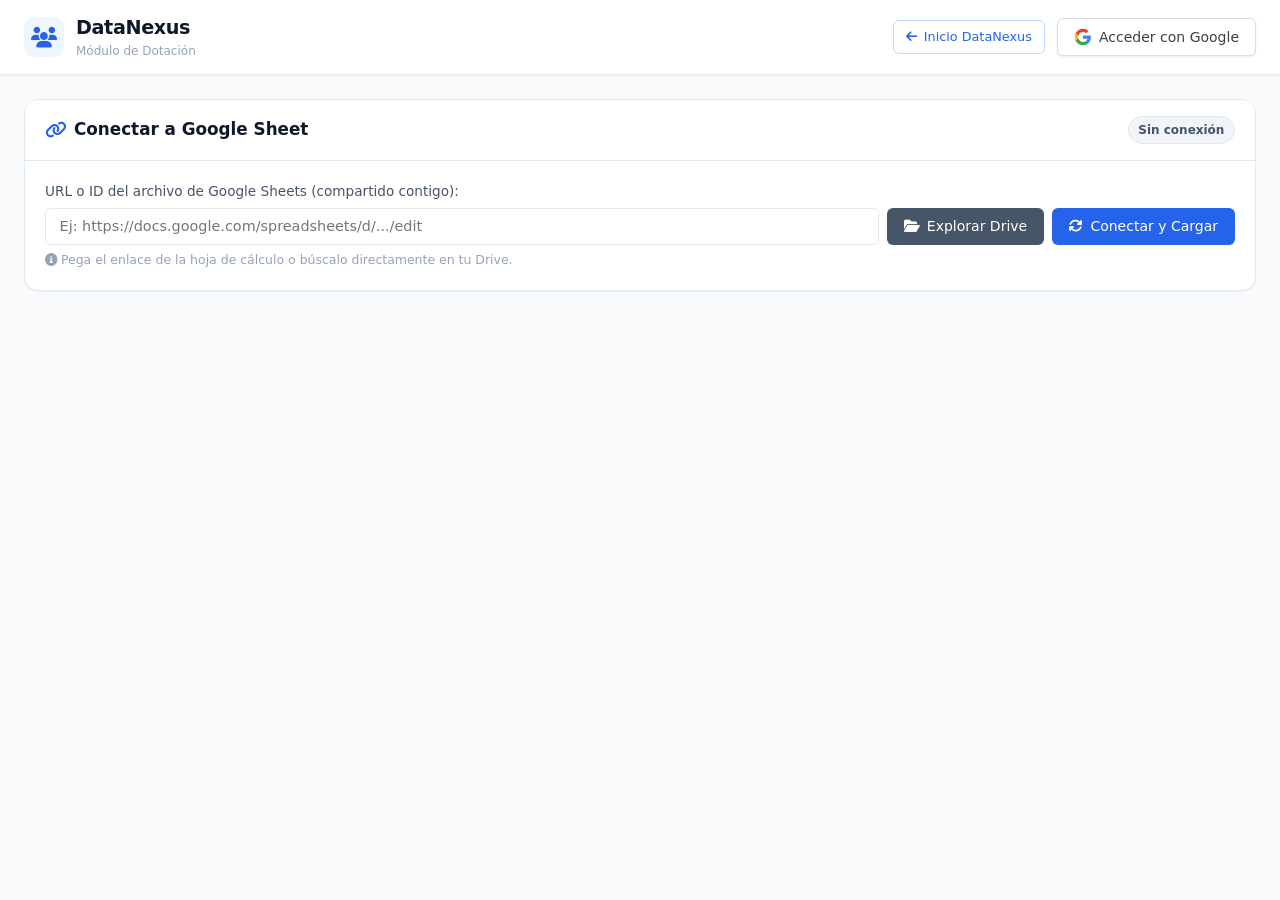
<file: pages/dotacion/index.html>
<!DOCTYPE html>
<html lang="es">
<head>
  <meta charset="UTF-8">
  <meta name="viewport" content="width=device-width, initial-scale=1.0">
  <meta name="referrer" content="strict-origin-when-cross-origin">
  <meta http-equiv="Content-Security-Policy" content="default-src 'self'; script-src 'self' https://cdnjs.cloudflare.com https://cdn.jsdelivr.net https://cdn.sheetjs.com https://unpkg.com https://accounts.google.com https://apis.google.com https://*.gstatic.com; style-src 'self' 'unsafe-inline' https://fonts.googleapis.com https://cdnjs.cloudflare.com https://unpkg.com; font-src 'self' data: https://fonts.gstatic.com https://cdnjs.cloudflare.com; img-src 'self' data: blob: https:; connect-src 'self' https://*.googleapis.com https://oauth2.googleapis.com https://accounts.google.com https://*.gstatic.com https://api.mapbox.com https://*.mapbox.com https://router.project-osrm.org https://*.basemaps.cartocdn.com https://cdn.jsdelivr.net https://unpkg.com https://fonts.googleapis.com https://cdnjs.cloudflare.com; frame-src 'self' https://accounts.google.com https://content.googleapis.com; worker-src 'self' blob:; object-src 'none'; base-uri 'self'; form-action 'self';">
  <title>DataNexus - Dotación</title>
  <link rel="icon" href="data:image/svg+xml,<svg xmlns=%22http://www.w3.org/2000/svg%22 viewBox=%220 0 100 100%22><text y=%22.9em%22 font-size=%2290%22>👥</text></svg>">
  <link rel="preconnect" href="https://fonts.googleapis.com">
  <link rel="preconnect" href="https://fonts.gstatic.com" crossorigin>
  <link href="https://fonts.googleapis.com/css2?family=Inter:wght@300;400;500;600;700&family=JetBrains+Mono:wght@400;500&display=swap" rel="stylesheet">
  <link rel="stylesheet" href="https://cdnjs.cloudflare.com/ajax/libs/font-awesome/6.5.1/css/all.min.css" integrity="sha384-t1nt8BQoYMLFN5p42tRAtuAAFQaCQODekUVeKKZrEnEyp4H2R0RHFz0KWpmj7i8g" crossorigin="anonymous">
  <link rel="stylesheet" href="../../css/styles.css">
  <link rel="stylesheet" href="css/dotacion.css">
  <!-- Google Identity Services (GSI) para OAuth 2.0 -->
  <script src="https://accounts.google.com/gsi/client" async defer></script>
</head>
<body>
  <!-- Header / Barra de Navegación -->
  <header class="navbar">
    <div class="nav-brand">
      <a href="../../index.html" style="text-decoration: none; display: flex; align-items: center; gap: 0.75rem; color: inherit;">
        <div class="logo-icon">
          <i class="fa-solid fa-users text-primary"></i>
        </div>
        <div>
          <h1 class="logo-title">DataNexus</h1>
          <span class="logo-subtitle">Módulo de Dotación</span>
        </div>
      </a>
    </div>

    <div class="nav-actions">
      <!-- Botón Volver a Inicio DataNexus -->
      <a href="../../index.html" class="btn btn-outline-primary btn-sm" title="Volver al menú principal">
        <i class="fa-solid fa-arrow-left"></i> Inicio DataNexus
      </a>

      <!-- Estado de Autenticación de Google -->
      <div id="authContainer" class="auth-box">
        <button id="btnGoogleLogin" class="btn btn-google">
          <svg class="google-icon" viewBox="0 0 24 24">
            <path fill="#4285F4" d="M22.56 12.25c0-.78-.07-1.53-.2-2.25H12v4.26h5.92c-.26 1.37-1.04 2.53-2.21 3.31v2.77h3.57c2.08-1.92 3.28-4.74 3.28-8.09z"/>
            <path fill="#34A853" d="M12 23c2.97 0 5.46-.98 7.28-2.66l-3.57-2.77c-.98.66-2.23 1.06-3.71 1.06-2.86 0-5.29-1.93-6.16-4.53H2.18v2.84C3.99 20.53 7.7 23 12 23z"/>
            <path fill="#FBBC05" d="M5.84 14.09c-.22-.66-.35-1.36-.35-2.09s.13-1.43.35-2.09V7.06H2.18C1.43 8.55 1 10.22 1 12s.43 3.45 1.18 4.94l2.85-2.22.81-.63z"/>
            <path fill="#EA4335" d="M12 5.38c1.62 0 3.06.56 4.21 1.64l3.15-3.15C17.45 2.09 14.97 1 12 1 7.7 1 3.99 3.47 2.18 7.06l3.66 2.84c.87-2.6 3.3-4.52 6.16-4.52z"/>
          </svg>
          Acceder con Google
        </button>

        <div id="userInfo" class="user-profile hidden">
          <div class="user-badge">
            <i class="fa-solid fa-circle-user"></i>
            <span id="userEmail">Conectado</span>
          </div>
          <button id="btnGoogleLogout" class="btn btn-xs btn-outline-danger" title="Cerrar sesión de Google">
            <i class="fa-solid fa-right-from-bracket"></i>
          </button>
        </div>
      </div>
    </div>
  </header>

  <!-- Contenedor Principal -->
  <main class="main-container dotacion-container">

    <!-- Sección 1: Conexión con el Google Sheet -->
    <section class="card sheet-connector-card">
      <div class="card-header">
        <h2><i class="fa-solid fa-link text-primary"></i> Conectar a Google Sheet</h2>
        <span class="badge" id="sheetStatusBadge">Sin conexión</span>
      </div>
      <div class="card-body">
        <div class="input-group-grid">
          <div class="input-field full-width">
            <label for="sheetUrlInput">URL o ID del archivo de Google Sheets (compartido contigo):</label>
            <div class="input-with-action" style="display: flex; gap: 8px;">
              <input 
                type="text" 
                id="sheetUrlInput" 
                placeholder="Ej: https://docs.google.com/spreadsheets/d/.../edit"
                class="form-control"
                style="flex-grow: 1;"
              >
              <button id="btnBrowseDrive" class="btn btn-secondary">
                <i class="fa-solid fa-folder-open"></i> Explorar Drive
              </button>
              <button id="btnFetchSheets" class="btn btn-primary">
                <i class="fa-solid fa-arrows-rotate"></i> Conectar y Cargar
              </button>
            </div>
            <small class="helper-text">
              <i class="fa-solid fa-info-circle"></i> Pega el enlace de la hoja de cálculo o búscalo directamente en tu Drive.
            </small>
          </div>

          <!-- Selector de Pestaña/Hoja -->
          <div id="tabSelectorContainer" class="input-field hidden">
            <label for="sheetTabSelect">Seleccionar Pestaña / Hoja:</label>
            <select id="sheetTabSelect" class="form-control">
              <!-- Opciones dinámicas -->
            </select>
          </div>
        </div>

        <!-- Barra de estado de datos cargados -->
        <div id="datasetInfo" class="dataset-info hidden">
          <div class="info-pill">
            <i class="fa-solid fa-file-lines"></i>
            <span>Hoja: <strong id="infoSheetName">-</strong></span>
          </div>
          <div class="info-pill">
            <i class="fa-solid fa-table-list"></i>
            <span>Filas: <strong id="infoRowCount">0</strong></span>
          </div>
          <div class="info-pill">
            <i class="fa-solid fa-columns"></i>
            <span>Columnas: <strong id="infoColCount">0</strong></span>
          </div>
          <div class="info-pill">
            <i class="fa-solid fa-clock"></i>
            <span>Última lectura: <strong id="infoTimestamp">-</strong></span>
          </div>
        </div>
      </div>
    </section>

    <!-- Modal del Explorador de Archivos (Oculto por defecto) -->
    <div id="drive-modal" class="modal-overlay hidden">
      <div class="modal-content">
        <div class="modal-header">
          <h3><i class="fa-solid fa-folder-open text-primary"></i> Tus archivos recientes</h3>
          <button id="close-modal-btn" class="btn-close">&times;</button>
        </div>
        <div class="modal-body">
          <input type="text" id="drive-search-input" class="form-control" style="margin-bottom: 12px;" placeholder="🔍 Buscar archivo por nombre...">
          <div id="drive-loading" class="hidden text-center"><i class="fa-solid fa-spinner fa-spin"></i> Cargando archivos...</div>
          <ul id="drive-file-list" class="file-list"></ul>
          <div id="drive-empty" class="hidden text-muted text-center mt-3">No se encontraron hojas de cálculo recientes.</div>
        </div>
      </div>
    </div>

  </main>

  <!-- Toast / Notificaciones Flotantes -->
  <div id="toastContainer" class="toast-container"></div>

  <!-- Scripts Modulares -->
  <script src="../../js/config.js"></script>
  <script src="../../js/clipboard.js"></script>
  <script src="../../js/google-sheets.js"></script>
  <script src="js/dotacion.js"></script>
</body>
</html>
</file>
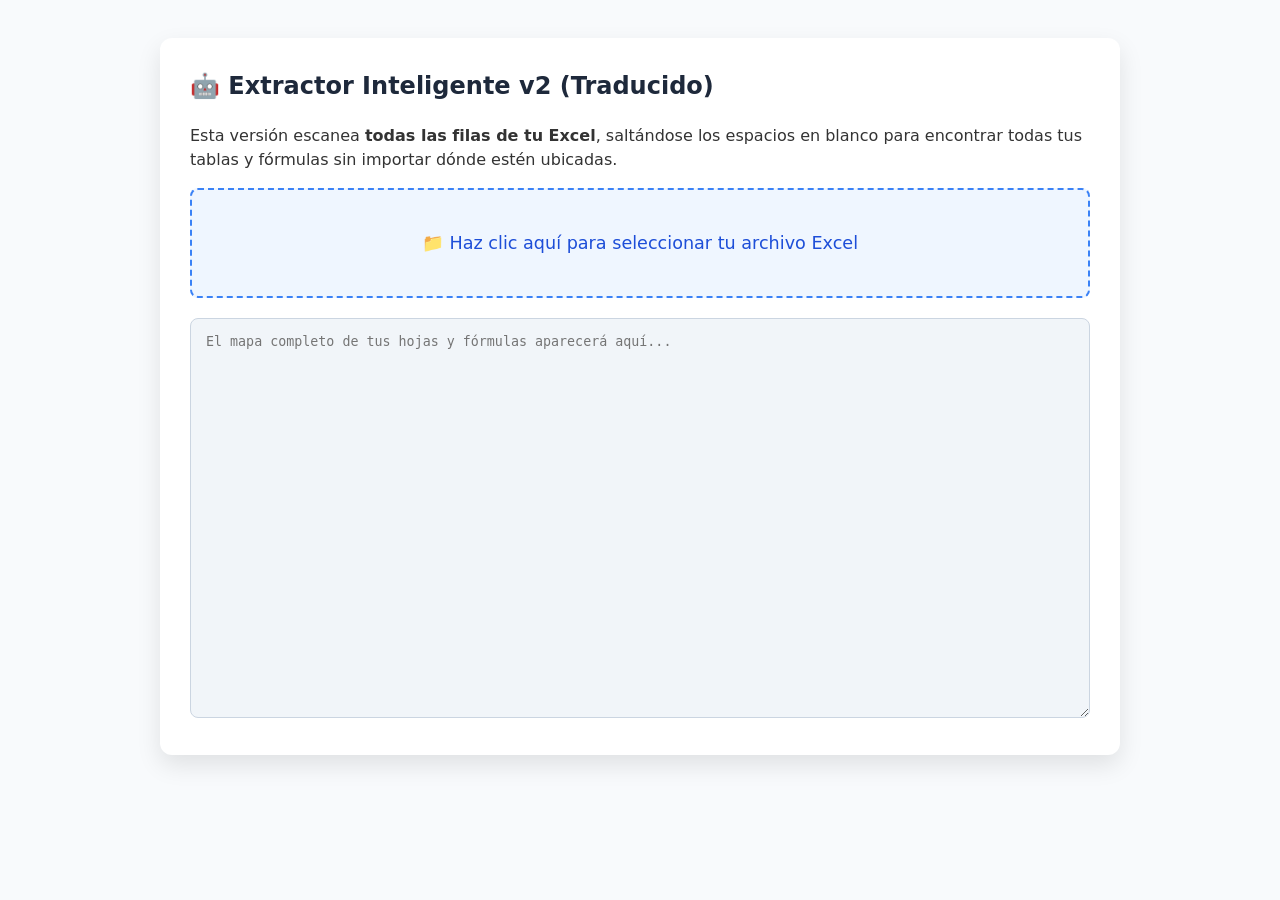
<file: pages/lector/lector.html>
<!DOCTYPE html>
<html lang="es">
<head>
  <meta charset="UTF-8">
  <meta name="viewport" content="width=device-width, initial-scale=1.0">
  <meta name="referrer" content="strict-origin-when-cross-origin">
  <meta http-equiv="Content-Security-Policy" content="default-src 'self'; script-src 'self' https://cdnjs.cloudflare.com https://cdn.jsdelivr.net https://cdn.sheetjs.com https://unpkg.com https://accounts.google.com https://apis.google.com https://*.gstatic.com; style-src 'self' 'unsafe-inline' https://fonts.googleapis.com https://cdnjs.cloudflare.com https://unpkg.com; font-src 'self' data: https://fonts.gstatic.com https://cdnjs.cloudflare.com; img-src 'self' data: blob: https:; connect-src 'self' https://*.googleapis.com https://oauth2.googleapis.com https://accounts.google.com https://*.gstatic.com https://api.mapbox.com https://*.mapbox.com https://router.project-osrm.org https://*.basemaps.cartocdn.com https://cdn.jsdelivr.net https://unpkg.com https://fonts.googleapis.com https://cdnjs.cloudflare.com; frame-src 'self' https://accounts.google.com https://content.googleapis.com; worker-src 'self' blob:; object-src 'none'; base-uri 'self'; form-action 'self';">
  <title>Lector de Fórmulas Google Sheets (v2)</title>
  <link rel="icon" href="data:image/svg+xml,<svg xmlns=%22http://www.w3.org/2000/svg%22 viewBox=%220 0 100 100%22><text y=%22.9em%22 font-size=%2290%22>🔎</text></svg>">
  <script src="https://cdn.sheetjs.com/xlsx-0.20.3/package/dist/xlsx.full.min.js" integrity="sha384-EnyY0/GSHQGSxSgMwaIPzSESbqoOLSexfnSMN2AP+39Ckmn92stwABZynq1JyzdT" crossorigin="anonymous"></script>
  <style>
    body { font-family: system-ui, sans-serif; padding: 30px; background: #f8fafc; color: #333; line-height: 1.5; }
    .container { max-width: 900px; margin: 0 auto; background: white; padding: 30px; border-radius: 12px; box-shadow: 0 10px 25px rgba(0,0,0,0.1); }
    h2 { color: #1e293b; margin-top: 0; display: flex; align-items: center; gap: 10px; }
    .drop-zone { 
      border: 2px dashed #3b82f6; padding: 40px; text-align: center; 
      border-radius: 8px; background: #eff6ff; cursor: pointer; 
      margin-bottom: 20px; transition: all 0.2s; font-size: 1.1rem; font-weight: 500; color: #1d4ed8;
    }
    .drop-zone:hover { background: #dbeafe; }
    textarea { width: 100%; height: 400px; font-family: 'JetBrains Mono', monospace; padding: 15px; border: 1px solid #cbd5e1; border-radius: 8px; background: #f1f5f9; white-space: pre; overflow-wrap: normal; overflow-x: scroll; box-sizing: border-box; }
    button { background: #10b981; color: white; border: none; padding: 12px 24px; border-radius: 6px; cursor: pointer; font-weight: bold; font-size: 1rem; transition: background 0.2s; }
    button:hover { background: #059669; }
  </style>
</head>
<body>
  <div class="container">
    <h2>🤖 Extractor Inteligente v2 (Traducido)</h2>
    <p>Esta versión escanea <b>todas las filas de tu Excel</b>, saltándose los espacios en blanco para encontrar todas tus tablas y fórmulas sin importar dónde estén ubicadas.</p>
    
    <div class="drop-zone" id="drop-zone">
      📁 Haz clic aquí para seleccionar tu archivo Excel
      <input type="file" id="file-input" style="display:none" accept=".xlsx, .xls, .xlsm">
    </div>

    <button id="copy-btn" style="display:none; margin-bottom: 15px;">📋 Copiar Resultado para la IA</button>
    <textarea id="output" placeholder="El mapa completo de tus hojas y fórmulas aparecerá aquí..."></textarea>
  </div>

  <script src="lector.js"></script>
</body>
</html>
</file>
<file: css/styles.css>
/* ==========================================================================
   SheetPivot Studio - Estilos Modernos y Responsivos
   ========================================================================== */

:root {
  --font-sans: 'Inter', system-ui, -apple-system, BlinkMacSystemFont, 'Segoe UI', Roboto, sans-serif;
  --font-mono: 'JetBrains Mono', monospace;

  /* Colores del Sistema */
  --bg-main: #f8fafc;
  --bg-card: #ffffff;
  --bg-card-alt: #f1f5f9;
  --border-color: #e2e8f0;
  --border-color-hover: #cbd5e1;

  --text-primary: #0f172a;
  --text-secondary: #475569;
  --text-muted: #94a3b8;

  --primary: #2563eb;
  --primary-hover: #1d4ed8;
  --primary-light: #eff6ff;
  --primary-border: #bfdbfe;

  --success: #10b981;
  --success-hover: #059669;
  --success-light: #ecfdf5;

  --info: #0ea5e9;
  --info-hover: #0284c7;
  --info-light: #f0f9ff;

  --warning: #f59e0b;
  --danger: #ef4444;
  --danger-hover: #dc2626;
  --danger-light: #fef2f2;

  --shadow-sm: 0 1px 2px 0 rgba(0, 0, 0, 0.05);
  --shadow-md: 0 4px 6px -1px rgba(0, 0, 0, 0.07), 0 2px 4px -2px rgba(0, 0, 0, 0.05);
  --shadow-lg: 0 10px 15px -3px rgba(0, 0, 0, 0.08), 0 4px 6px -4px rgba(0, 0, 0, 0.04);
  --radius-sm: 6px;
  --radius-md: 10px;
  --radius-lg: 14px;
  --radius-full: 9999px;
}

* {
  box-sizing: border-box;
  margin: 0;
  padding: 0;
}

html, body {
  width: 100%;
  max-width: 100%;
  overflow-x: hidden;
}

body {
  font-family: var(--font-sans);
  background-color: var(--bg-main);
  color: var(--text-primary);
  line-height: 1.5;
  -webkit-font-smoothing: antialiased;
  min-height: 100vh;
  display: flex;
  flex-direction: column;
}

/* --------------------------------------------------------------------------
   Barra de Navegación / Header
   -------------------------------------------------------------------------- */
.navbar {
  background-color: var(--bg-card);
  border-bottom: 1px solid var(--border-color);
  padding: 0.85rem 1.5rem;
  display: flex;
  justify-content: space-between;
  align-items: center;
  position: sticky;
  top: 0;
  z-index: 100;
  box-shadow: var(--shadow-sm);
}

.nav-brand {
  display: flex;
  align-items: center;
  gap: 0.75rem;
}

.logo-icon {
  width: 40px;
  height: 40px;
  border-radius: var(--radius-md);
  background: var(--primary-light);
  display: flex;
  align-items: center;
  justify-content: center;
  font-size: 1.3rem;
  color: var(--primary);
}

.logo-title {
  font-size: 1.2rem;
  font-weight: 700;
  letter-spacing: -0.02em;
  color: var(--text-primary);
}

.logo-subtitle {
  font-size: 0.75rem;
  color: var(--text-muted);
  display: block;
}

.nav-actions {
  display: flex;
  align-items: center;
  gap: 0.75rem;
  flex-wrap: wrap;
}

/* --------------------------------------------------------------------------
   Botones y Componentes Comunes
   -------------------------------------------------------------------------- */
.btn {
  font-family: var(--font-sans);
  font-size: 0.875rem;
  font-weight: 500;
  padding: 0.55rem 1rem;
  border-radius: var(--radius-sm);
  border: 1px solid transparent;
  cursor: pointer;
  display: inline-flex;
  align-items: center;
  justify-content: center;
  gap: 0.45rem;
  transition: all 0.15s ease-in-out;
  text-decoration: none;
  white-space: nowrap;
}

.btn:active {
  transform: translateY(1px);
}

.btn-primary {
  background-color: var(--primary);
  color: #ffffff;
}
.btn-primary:hover {
  background-color: var(--primary-hover);
}

.btn-success {
  background-color: var(--success);
  color: #ffffff;
}
.btn-success:hover {
  background-color: var(--success-hover);
}

.btn-secondary {
  background-color: #475569;
  color: #ffffff;
}
.btn-secondary:hover {
  background-color: #334155;
}

.btn-outline-primary {
  background-color: transparent;
  color: var(--primary);
  border-color: var(--primary-border);
}
.btn-outline-primary:hover {
  background-color: var(--primary-light);
  border-color: var(--primary);
}

.btn-outline-info {
  background-color: transparent;
  color: var(--info);
  border-color: #bae6fd;
}
.btn-outline-info:hover {
  background-color: var(--info-light);
  border-color: var(--info);
}

.btn-outline-danger {
  background-color: transparent;
  color: var(--danger);
  border-color: #fecaca;
}
.btn-outline-danger:hover {
  background-color: var(--danger-light);
  border-color: var(--danger);
}

.btn-sm {
  font-size: 0.8rem;
  padding: 0.4rem 0.75rem;
}

.btn-xs {
  font-size: 0.75rem;
  padding: 0.25rem 0.5rem;
}

.btn-icon {
  background: var(--bg-card-alt);
  color: var(--text-secondary);
  border: 1px solid var(--border-color);
  width: 36px;
  height: 36px;
  padding: 0;
  border-radius: var(--radius-sm);
}
.btn-icon:hover {
  background: var(--border-color);
  color: var(--text-primary);
}

/* Botón Google Login */
.btn-google {
  background-color: #ffffff;
  color: #3c4043;
  border: 1px solid #dadce0;
  box-shadow: 0 1px 2px rgba(60, 64, 67, 0.1);
  font-weight: 500;
}
.btn-google:hover {
  background-color: #f8f9fa;
  border-color: #c2c4c7;
}
.google-icon {
  width: 18px;
  height: 18px;
}

.user-profile {
  display: flex;
  align-items: center;
  gap: 0.5rem;
  background: var(--bg-card-alt);
  padding: 0.3rem 0.6rem;
  border-radius: var(--radius-full);
  border: 1px solid var(--border-color);
}
.user-badge {
  font-size: 0.8rem;
  color: var(--text-secondary);
  display: flex;
  align-items: center;
  gap: 0.4rem;
}

/* --------------------------------------------------------------------------
   Layout Principal
   -------------------------------------------------------------------------- */
.main-container {
  max-width: 1500px;
  width: 100%;
  margin: 1.5rem auto;
  padding: 0 1.5rem;
  display: flex;
  flex-direction: column;
  gap: 1.5rem;
  flex: 1;
}

/* Tarjetas (Cards) */
.card {
  background: var(--bg-card);
  border: 1px solid var(--border-color);
  border-radius: var(--radius-lg);
  box-shadow: var(--shadow-sm);
  overflow: hidden;
}

.card-header {
  padding: 1rem 1.25rem;
  border-bottom: 1px solid var(--border-color);
  display: flex;
  justify-content: space-between;
  align-items: center;
  background-color: #ffffff;
}

.card-header h2, .card-header h3 {
  font-size: 1.05rem;
  font-weight: 600;
  color: var(--text-primary);
  display: flex;
  align-items: center;
  gap: 0.5rem;
}

.card-body {
  padding: 1.25rem;
}

/* Badge */
.badge {
  font-size: 0.75rem;
  font-weight: 600;
  padding: 0.25rem 0.6rem;
  border-radius: var(--radius-full);
  background: var(--bg-card-alt);
  color: var(--text-secondary);
  border: 1px solid var(--border-color);
}
.badge-success {
  background: var(--success-light);
  color: var(--success);
  border-color: #a7f3d0;
}
.badge-info {
  background: var(--info-light);
  color: var(--info);
  border-color: #bae6fd;
}
.badge-warning {
  background: #fef3c7;
  color: #b45309;
  border-color: #fde68a;
}

/* --------------------------------------------------------------------------
   Formularios e Inputs
   -------------------------------------------------------------------------- */
.input-group-grid {
  display: grid;
  grid-template-columns: 1fr;
  gap: 1rem;
}

.input-field label {
  display: block;
  font-size: 0.85rem;
  font-weight: 500;
  margin-bottom: 0.4rem;
  color: var(--text-secondary);
}

.form-control {
  width: 100%;
  padding: 0.6rem 0.85rem;
  font-family: var(--font-sans);
  font-size: 0.9rem;
  color: var(--text-primary);
  background-color: #ffffff;
  border: 1px solid var(--border-color);
  border-radius: var(--radius-sm);
  transition: border-color 0.15s, box-shadow 0.15s;
}

.form-control:focus {
  outline: none;
  border-color: var(--primary);
  box-shadow: 0 0 0 3px rgba(37, 99, 235, 0.15);
}

.input-with-action {
  display: flex;
  gap: 0.5rem;
}

.helper-text {
  font-size: 0.78rem;
  color: var(--text-muted);
  margin-top: 0.4rem;
  display: block;
}

/* Dataset Info Pills */
.dataset-info {
  display: flex;
  flex-wrap: wrap;
  gap: 0.75rem;
  margin-top: 1.25rem;
  padding-top: 1rem;
  border-top: 1px dashed var(--border-color);
}

.info-pill {
  background: var(--bg-card-alt);
  border: 1px solid var(--border-color);
  padding: 0.35rem 0.75rem;
  border-radius: var(--radius-sm);
  font-size: 0.8rem;
  color: var(--text-secondary);
  display: flex;
  align-items: center;
  gap: 0.4rem;
}
.info-pill strong {
  color: var(--text-primary);
}

/* --------------------------------------------------------------------------
   Workspace y Múltiples Tablas
   -------------------------------------------------------------------------- */
.workspace-section {
  display: flex;
  flex-direction: column;
  gap: 1rem;
}

.workspace-toolbar {
  display: flex;
  justify-content: space-between;
  align-items: center;
  flex-wrap: wrap;
  gap: 1rem;
  background: var(--bg-card);
  padding: 1rem 1.25rem;
  border-radius: var(--radius-lg);
  border: 1px solid var(--border-color);
  box-shadow: var(--shadow-sm);
}

.toolbar-left {
  display: flex;
  align-items: center;
  gap: 0.75rem;
}

.toolbar-left h2 {
  font-size: 1.15rem;
  font-weight: 700;
}

.counter-badge {
  background: var(--primary-light);
  color: var(--primary);
  font-size: 0.8rem;
  font-weight: 600;
  padding: 0.2rem 0.6rem;
  border-radius: var(--radius-full);
}

.toolbar-right {
  display: flex;
  align-items: center;
  gap: 0.6rem;
  flex-wrap: wrap;
}

/* Grid de Tablas Creadas */
.tables-grid {
  display: flex;
  flex-direction: column;
  gap: 1.5rem;
}

/* Tarjeta de Cada Tabla Creada */
.table-card {
  background: var(--bg-card);
  border: 1px solid var(--border-color);
  border-radius: var(--radius-lg);
  box-shadow: var(--shadow-sm);
  overflow: hidden;
  transition: box-shadow 0.2s ease;
}

.table-card:hover {
  box-shadow: var(--shadow-md);
}

.table-card-header {
  padding: 0.9rem 1.25rem;
  background-color: #ffffff;
  border-bottom: 1px solid var(--border-color);
  display: flex;
  justify-content: space-between;
  align-items: center;
  flex-wrap: wrap;
  gap: 0.75rem;
}

.table-title-area {
  display: flex;
  align-items: center;
  gap: 0.6rem;
}

.table-title-input {
  font-size: 1rem;
  font-weight: 600;
  border: 1px solid transparent;
  padding: 0.2rem 0.4rem;
  border-radius: var(--radius-sm);
  background: transparent;
  color: var(--text-primary);
  width: 260px;
}

.table-title-input:hover {
  border-color: var(--border-color);
  background: var(--bg-card-alt);
}
.table-title-input:focus {
  outline: none;
  border-color: var(--primary);
  background: #ffffff;
}

.table-actions {
  display: flex;
  align-items: center;
  gap: 0.5rem;
}

/* Configuración de la Tabla (Pivot Controls o Flat Filters) */
.table-config-panel {
  background: var(--bg-card-alt);
  padding: 1rem 1.25rem;
  border-bottom: 1px solid var(--border-color);
  display: flex;
  flex-direction: column;
  gap: 0.85rem;
}

.config-grid {
  display: grid;
  grid-template-columns: repeat(auto-fit, minmax(200px, 1fr));
  gap: 0.85rem;
}

.config-field label {
  display: block;
  font-size: 0.78rem;
  font-weight: 600;
  text-transform: uppercase;
  letter-spacing: 0.03em;
  color: var(--text-secondary);
  margin-bottom: 0.35rem;
}

.select-multi-box {
  background: #ffffff;
  border: 1px solid var(--border-color);
  border-radius: var(--radius-sm);
  padding: 0.4rem;
  max-height: 110px;
  overflow-y: auto;
  display: flex;
  flex-direction: column;
  gap: 0.25rem;
}

.checkbox-item {
  display: flex;
  align-items: center;
  gap: 0.4rem;
  font-size: 0.8rem;
  cursor: pointer;
  user-select: none;
}

/* Filtros Adicionales por Tabla */
.filters-list {
  display: flex;
  flex-direction: column;
  gap: 0.5rem;
}

.filter-row {
  display: grid;
  grid-template-columns: 1fr 1fr 1.5fr auto;
  gap: 0.5rem;
  align-items: center;
  width: 100%;
}

.filter-row select, .filter-row input {
  font-size: 0.8rem;
  padding: 0.35rem 0.5rem;
  width: 100%;
}

/* --------------------------------------------------------------------------
   Visualización de Tabla y Celdas
   -------------------------------------------------------------------------- */
.table-responsive-wrapper {
  max-height: 520px;
  overflow: auto;
  position: relative;
  background: #ffffff;
}

.data-table {
  width: 100%;
  border-collapse: collapse;
  font-size: 0.85rem;
  text-align: left;
}

.data-table th, .data-table td {
  padding: 0.6rem 0.85rem;
  border: 1px solid var(--border-color);
  white-space: nowrap;
}

.data-table th {
  background-color: #f8fafc;
  color: var(--text-primary);
  font-weight: 600;
  position: sticky;
  top: 0;
  z-index: 10;
  box-shadow: 0 1px 0 var(--border-color);
}

.th-content {
  display: flex;
  justify-content: space-between;
  align-items: center;
  gap: 0.5rem;
}

.th-actions {
  display: flex;
  align-items: center;
  gap: 0.25rem;
}

.format-select {
  background: transparent;
  border: 1px solid transparent;
  font-size: 0.7rem;
  color: var(--text-secondary);
  padding: 0.1rem;
  border-radius: 3px;
  cursor: pointer;
}
.format-select:hover {
  border-color: var(--border-color);
  background: var(--bg-card);
}

.btn-col-copy {
  opacity: 0.35;
  background: transparent;
  border: none;
  cursor: pointer;
  color: var(--text-secondary);
  font-size: 0.75rem;
  padding: 2px 4px;
  border-radius: 3px;
  transition: opacity 0.15s, color 0.15s, background-color 0.15s;
}

.data-table th:hover .btn-col-copy {
  opacity: 1;
}
.btn-col-copy:hover {
  background: var(--primary-light);
  color: var(--primary);
}

.data-table tbody tr:hover {
  background-color: #f1f5f9;
}

.data-table td {
  position: relative;
  transition: background-color 0.1s;
}

.data-table td:hover {
  background-color: #f1f5f9;
}

.data-table td.numeric, .data-table th.numeric {
  text-align: right;
  font-family: var(--font-mono);
}

.data-table tr.total-row {
  background-color: #f8fafc;
  font-weight: 700;
}

/* Pie de Tabla */
.table-footer {
  padding: 0.65rem 1.25rem;
  background: var(--bg-card);
  border-top: 1px solid var(--border-color);
  font-size: 0.78rem;
  color: var(--text-muted);
  display: flex;
  justify-content: space-between;
  align-items: center;
}

/* Estado Vacío */
.empty-state {
  text-align: center;
  padding: 4rem 2rem;
  background: var(--bg-card);
  border: 2px dashed var(--border-color);
  border-radius: var(--radius-lg);
}

.empty-icon {
  font-size: 3rem;
  color: var(--text-muted);
  margin-bottom: 1rem;
}

.empty-state h3 {
  font-size: 1.15rem;
  font-weight: 600;
  margin-bottom: 0.5rem;
  color: var(--text-primary);
}

.empty-state p {
  color: var(--text-secondary);
  max-width: 500px;
  margin: 0 auto;
  font-size: 0.9rem;
}

/* --------------------------------------------------------------------------
   Modal
   -------------------------------------------------------------------------- */
.modal-backdrop {
  position: fixed;
  inset: 0;
  background: rgba(15, 23, 42, 0.5);
  backdrop-filter: blur(2px);
  display: flex;
  align-items: center;
  justify-content: center;
  z-index: 1000;
  padding: 1rem;
}

.modal-dialog {
  background: #ffffff;
  border-radius: var(--radius-lg);
  width: 100%;
  max-width: 600px;
  box-shadow: var(--shadow-lg);
  overflow: hidden;
  animation: modalIn 0.2s ease-out;
}

@keyframes modalIn {
  from {
    opacity: 0;
    transform: scale(0.96) translateY(8px);
  }
  to {
    opacity: 1;
    transform: scale(1) translateY(0);
  }
}

.modal-header {
  padding: 1.1rem 1.25rem;
  border-bottom: 1px solid var(--border-color);
  display: flex;
  justify-content: space-between;
  align-items: center;
}

.modal-header h3 {
  font-size: 1.1rem;
  font-weight: 600;
  display: flex;
  align-items: center;
  gap: 0.5rem;
}

.btn-close {
  background: transparent;
  border: none;
  font-size: 1.5rem;
  color: var(--text-muted);
  cursor: pointer;
  line-height: 1;
}
.btn-close:hover {
  color: var(--text-primary);
}

.modal-body {
  padding: 1.25rem;
  display: flex;
  flex-direction: column;
  gap: 1rem;
  max-height: 70vh;
  overflow-y: auto;
}

.modal-footer {
  padding: 1rem 1.25rem;
  border-top: 1px solid var(--border-color);
  display: flex;
  justify-content: flex-end;
  background: var(--bg-card-alt);
}

.alert {
  padding: 0.85rem 1rem;
  border-radius: var(--radius-sm);
  font-size: 0.82rem;
  border: 1px solid transparent;
}
.alert-info {
  background: var(--info-light);
  border-color: #bae6fd;
  color: #0369a1;
}
.alert-info h4 {
  font-size: 0.85rem;
  font-weight: 600;
  margin-bottom: 0.4rem;
}
.alert-info ol {
  padding-left: 1.25rem;
  display: flex;
  flex-direction: column;
  gap: 0.25rem;
}

/* --------------------------------------------------------------------------
   Toast Notifications
   -------------------------------------------------------------------------- */
.toast-container {
  position: fixed;
  bottom: 1.5rem;
  right: 1.5rem;
  display: flex;
  flex-direction: column;
  gap: 0.5rem;
  z-index: 9999;
}

.toast {
  background: #0f172a;
  color: #ffffff;
  padding: 0.75rem 1.15rem;
  border-radius: var(--radius-md);
  box-shadow: var(--shadow-lg);
  font-size: 0.85rem;
  display: flex;
  align-items: center;
  gap: 0.6rem;
  animation: toastIn 0.25s cubic-bezier(0.16, 1, 0.3, 1);
  max-width: 400px;
}

.toast-success {
  border-left: 4px solid var(--success);
}
.toast-info {
  border-left: 4px solid var(--info);
}
.toast-danger {
  border-left: 4px solid var(--danger);
}

@keyframes toastIn {
  from {
    opacity: 0;
    transform: translateY(12px) scale(0.95);
  }
  to {
    opacity: 1;
    transform: translateY(0) scale(1);
  }
}

/* Utilidades */
.hidden {
  display: none !important;
}

.text-primary {
  color: var(--primary);
}

/* Responsividad */
@media (max-width: 768px) {
  .navbar {
    flex-direction: column;
    align-items: stretch;
    gap: 0.75rem;
    padding: 0.85rem 1rem;
  }
  .nav-brand {
    justify-content: flex-start;
  }
  .nav-actions {
    width: 100%;
    display: flex;
    flex-wrap: wrap;
    align-items: center;
    gap: 0.5rem;
    justify-content: flex-start;
  }
  .nav-dropdown {
    position: relative;
  }
  .nav-dropdown-content {
    left: 0 !important;
    right: auto !important;
    min-width: 220px !important;
    max-width: 85vw !important;
  }
  #userEmail {
    max-width: 130px;
    white-space: nowrap;
    overflow: hidden;
    text-overflow: ellipsis;
    display: inline-block;
    vertical-align: middle;
  }
  .input-with-action {
    flex-direction: column;
    gap: 8px;
  }
  .input-with-action input {
    width: 100%;
  }
  .input-with-action button {
    width: 100%;
  }
  .workspace-toolbar {
    flex-direction: column;
    align-items: flex-start;
    gap: 0.75rem;
  }
  .toolbar-right {
    width: 100%;
    display: flex;
    flex-wrap: wrap;
    gap: 6px;
  }
  .main-container {
    padding: 1rem 0.75rem;
  }
}

/* Modal del Explorador de Drive */
.modal-overlay {
  position: fixed;
  top: 0;
  left: 0;
  width: 100%;
  height: 100%;
  background: rgba(0,0,0,0.5);
  display: flex;
  justify-content: center;
  align-items: center;
  z-index: 1000;
  opacity: 1;
  transition: opacity 0.2s;
}

.modal-overlay.hidden {
  opacity: 0;
  pointer-events: none;
  visibility: hidden;
}

.modal-content {
  background: white;
  width: 90%;
  max-width: 600px;
  max-height: 80vh;
  border-radius: var(--border-radius);
  box-shadow: 0 10px 25px rgba(0,0,0,0.2);
  display: flex;
  flex-direction: column;
  overflow: hidden;
}

.modal-header {
  padding: 1.25rem 1.5rem;
  border-bottom: 1px solid var(--border-color);
  display: flex;
  justify-content: space-between;
  align-items: center;
  background-color: #f8fafc;
}

.modal-header h3 {
  margin: 0;
  font-size: 1.1rem;
  color: var(--text-dark);
}

.btn-close {
  background: none;
  border: none;
  font-size: 1.5rem;
  cursor: pointer;
  color: var(--text-light);
  line-height: 1;
}

.btn-close:hover {
  color: var(--danger-color);
}

.modal-body {
  padding: 1rem;
  overflow-y: auto;
  overflow-x: hidden;
  flex-grow: 1;
}

.file-list {
  list-style: none;
  padding: 0;
  margin: 0;
  display: flex;
  flex-direction: column;
  gap: 8px;
}

.file-list-item {
  display: flex;
  align-items: center;
  padding: 12px 16px;
  border: 1px solid var(--border-color);
  border-radius: 8px;
  cursor: pointer;
  transition: all 0.2s ease;
  background: #ffffff;
  gap: 16px;
}

.file-list-item:hover {
  background-color: #f8fafc;
  border-color: var(--primary);
  box-shadow: 0 4px 12px rgba(0,0,0,0.05);
  transform: translateY(-1px);
}

.file-item-icon {
  font-size: 24px;
  display: flex;
  align-items: center;
  justify-content: center;
  width: 44px;
  height: 44px;
  border-radius: 10px;
  background: #f1f5f9;
}

.file-icon-owned { color: #10b981; } /* Verde para los propios */
.file-icon-shared { color: #3b82f6; } /* Azul para los compartidos */

.file-item-content {
  flex: 1;
  min-width: 0;
}

.file-item-title {
  font-weight: 600;
  color: var(--text-dark);
  margin-bottom: 4px;
  white-space: nowrap;
  overflow: hidden;
  text-overflow: ellipsis;
  font-size: 0.95rem;
}

.file-item-meta {
  font-size: 0.8rem;
  color: var(--text-light);
  display: flex;
  align-items: center;
  gap: 16px;
}

.file-item-meta span {
  display: flex;
  align-items: center;
  gap: 6px;
}

.file-item-action {
  display: flex;
  align-items: center;
}

.file-badge {
  font-size: 0.7rem;
  font-weight: 700;
  padding: 4px 10px;
  border-radius: 20px;
  text-transform: uppercase;
  letter-spacing: 0.5px;
}

.badge-owned {
  background: #d1fae5;
  color: #059669;
  border: 1px solid #a7f3d0;
}

.badge-shared {
  background: #dbeafe;
  color: #2563eb;
  border: 1px solid #bfdbfe;
}

/* --------------------------------------------------------------------------
   Nav Dropdown (Ver Gráficos)
   -------------------------------------------------------------------------- */
.nav-dropdown {
  position: relative;
  display: inline-block;
}

.nav-dropdown-content {
  display: none;
  position: absolute;
  background-color: #ffffff;
  min-width: 220px;
  max-width: 90vw;
  box-shadow: 0px 10px 25px 0px rgba(0,0,0,0.15);
  z-index: 1000;
  border-radius: var(--radius-md);
  border: 1px solid var(--border-color);
  top: 100%;
  left: 0;
  right: auto;
  margin-top: 4px;
  overflow: hidden;
}

/* Puente invisible para evitar que se pierda el hover si hay un espacio */
.nav-dropdown::after {
  content: '';
  position: absolute;
  top: 100%;
  left: 0;
  right: 0;
  height: 10px;
}

.nav-dropdown-content a {
  color: var(--text-primary);
  padding: 12px 16px;
  text-decoration: none;
  display: flex;
  align-items: center;
  gap: 8px;
  font-size: 0.9rem;
  font-weight: 500;
  transition: all 0.2s ease;
}

.nav-dropdown-content a:hover {
  background-color: var(--bg-hover);
  color: var(--primary-color);
}

.nav-dropdown:hover .nav-dropdown-content,
.nav-dropdown.active .nav-dropdown-content {
  display: block;
}

/* Custom Tooltips (Instantáneos y Bonitos) */
.custom-tooltip-icon {
  position: relative;
  display: inline-flex;
  align-items: center;
  justify-content: center;
  cursor: help;
}

.custom-tooltip-icon::after {
  content: attr(data-tooltip);
  position: absolute;
  bottom: calc(100% + 8px);
  left: 50%;
  transform: translateX(-50%);
  background-color: #0f172a;
  color: #f8fafc;
  padding: 6px 12px;
  border-radius: 6px;
  font-size: 0.75rem;
  font-family: var(--font-sans, 'Inter', sans-serif);
  font-weight: 500;
  white-space: nowrap;
  opacity: 0;
  visibility: hidden;
  transition: opacity 0.15s ease-in-out, visibility 0.15s ease-in-out;
  box-shadow: 0 4px 6px -1px rgba(0, 0, 0, 0.1), 0 2px 4px -1px rgba(0, 0, 0, 0.06);
  z-index: 1000;
  pointer-events: none;
}

.custom-tooltip-icon::before {
  content: '';
  position: absolute;
  bottom: calc(100% + 2px);
  left: 50%;
  transform: translateX(-50%);
  border-width: 6px;
  border-style: solid;
  border-color: #0f172a transparent transparent transparent;
  opacity: 0;
  visibility: hidden;
  transition: opacity 0.15s ease-in-out, visibility 0.15s ease-in-out;
  z-index: 1000;
  pointer-events: none;
}

.custom-tooltip-icon:hover::after,
.custom-tooltip-icon:hover::before {
  opacity: 1;
  visibility: visible;
}

.file-item-action .custom-tooltip-icon::after {
  left: auto;
  right: 0;
  transform: none;
}
</file>
<file: pages/dotacion/css/dotacion.css>
/* ==========================================================================
   DataNexus - Módulo de Dotación
   Estilos específicos para la sección de Dotación
   ========================================================================== */

/* Ajustes de diseño y contenedor */
.dotacion-container {
  max-width: 1500px;
  width: 100%;
  margin: 1.5rem auto;
  padding: 0 1.5rem;
  display: flex;
  flex-direction: column;
  gap: 1.5rem;
  flex: 1;
}

/* Detalles para la tarjeta de conexión */
.sheet-connector-card {
  box-shadow: var(--shadow-sm);
  border-radius: var(--radius-lg);
  border: 1px solid var(--border-color);
  background: var(--bg-card);
}

.sheet-connector-card .card-header {
  background-color: #ffffff;
  border-bottom: 1px solid var(--border-color);
  padding: 1rem 1.25rem;
}

/* Indicadores y badges */
.badge-dotacion {
  background-color: var(--primary-light);
  color: var(--primary);
  border: 1px solid var(--primary-border);
}
</file>
